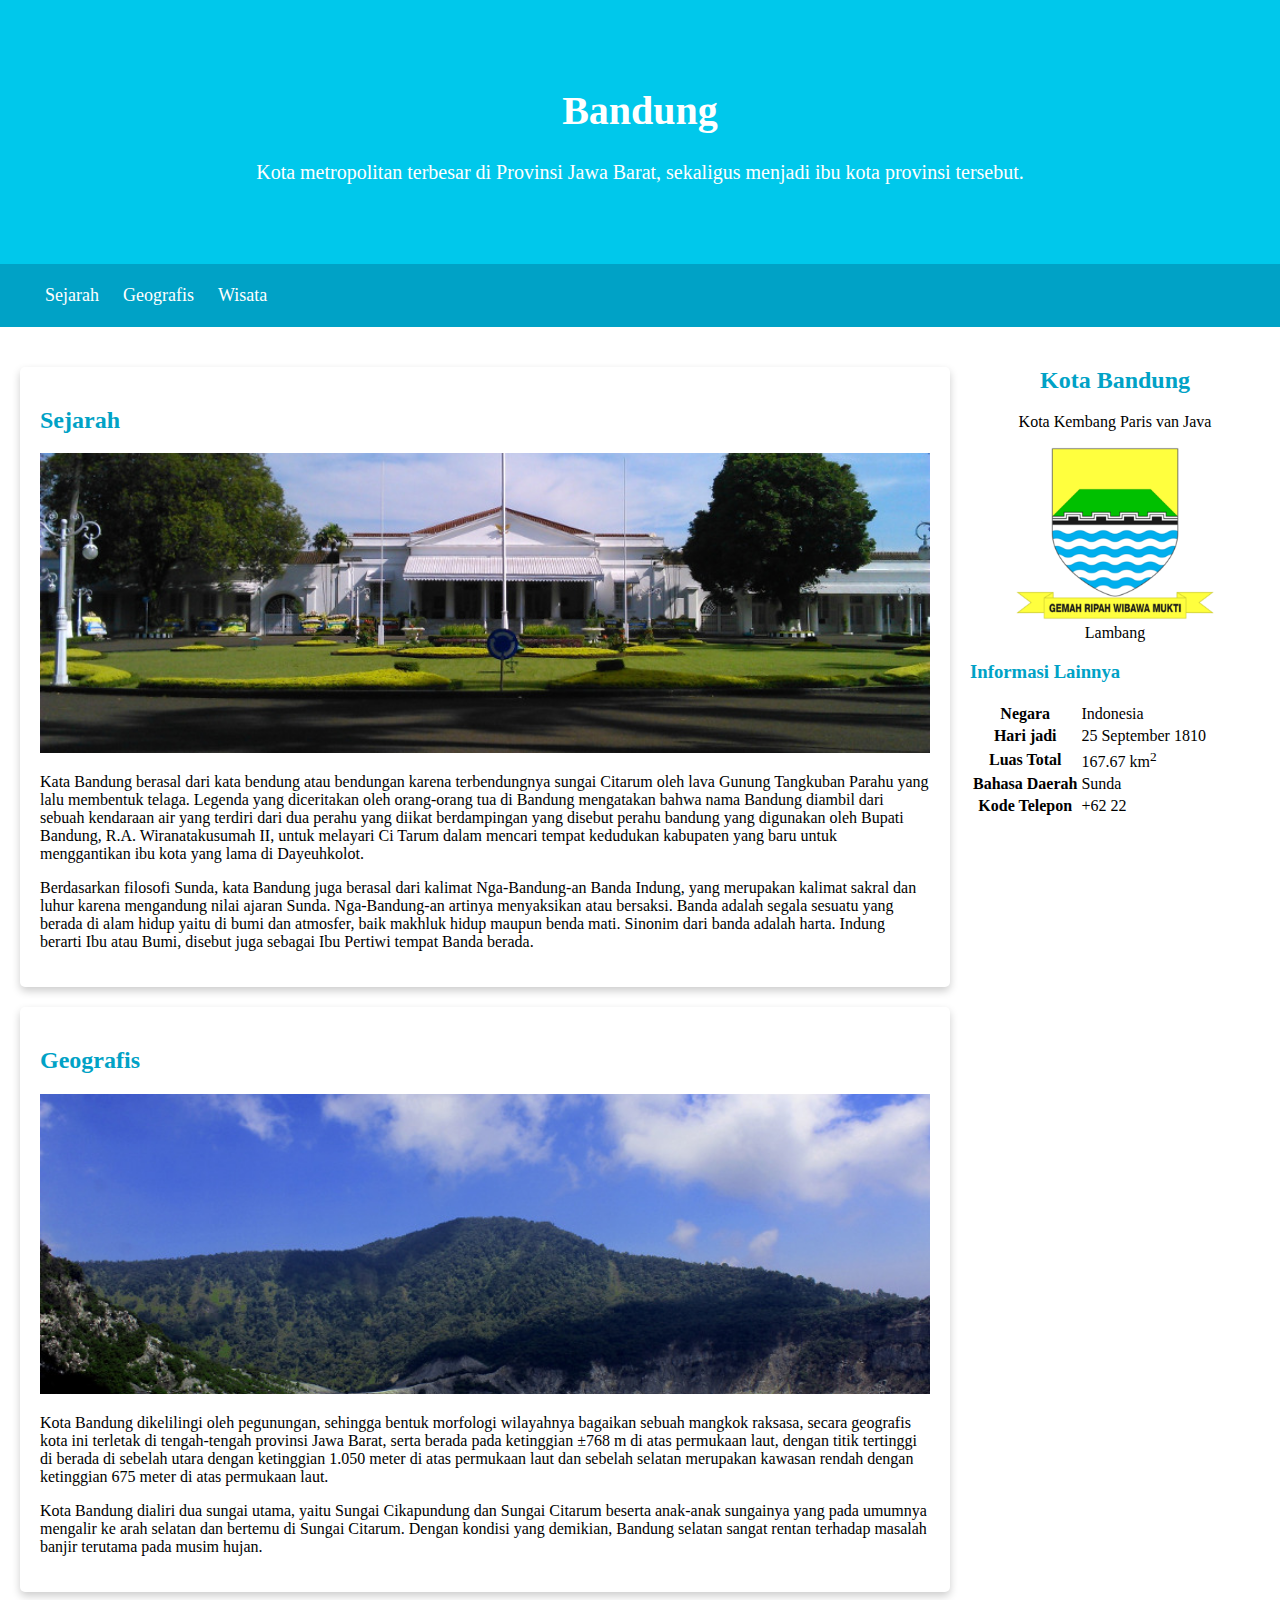
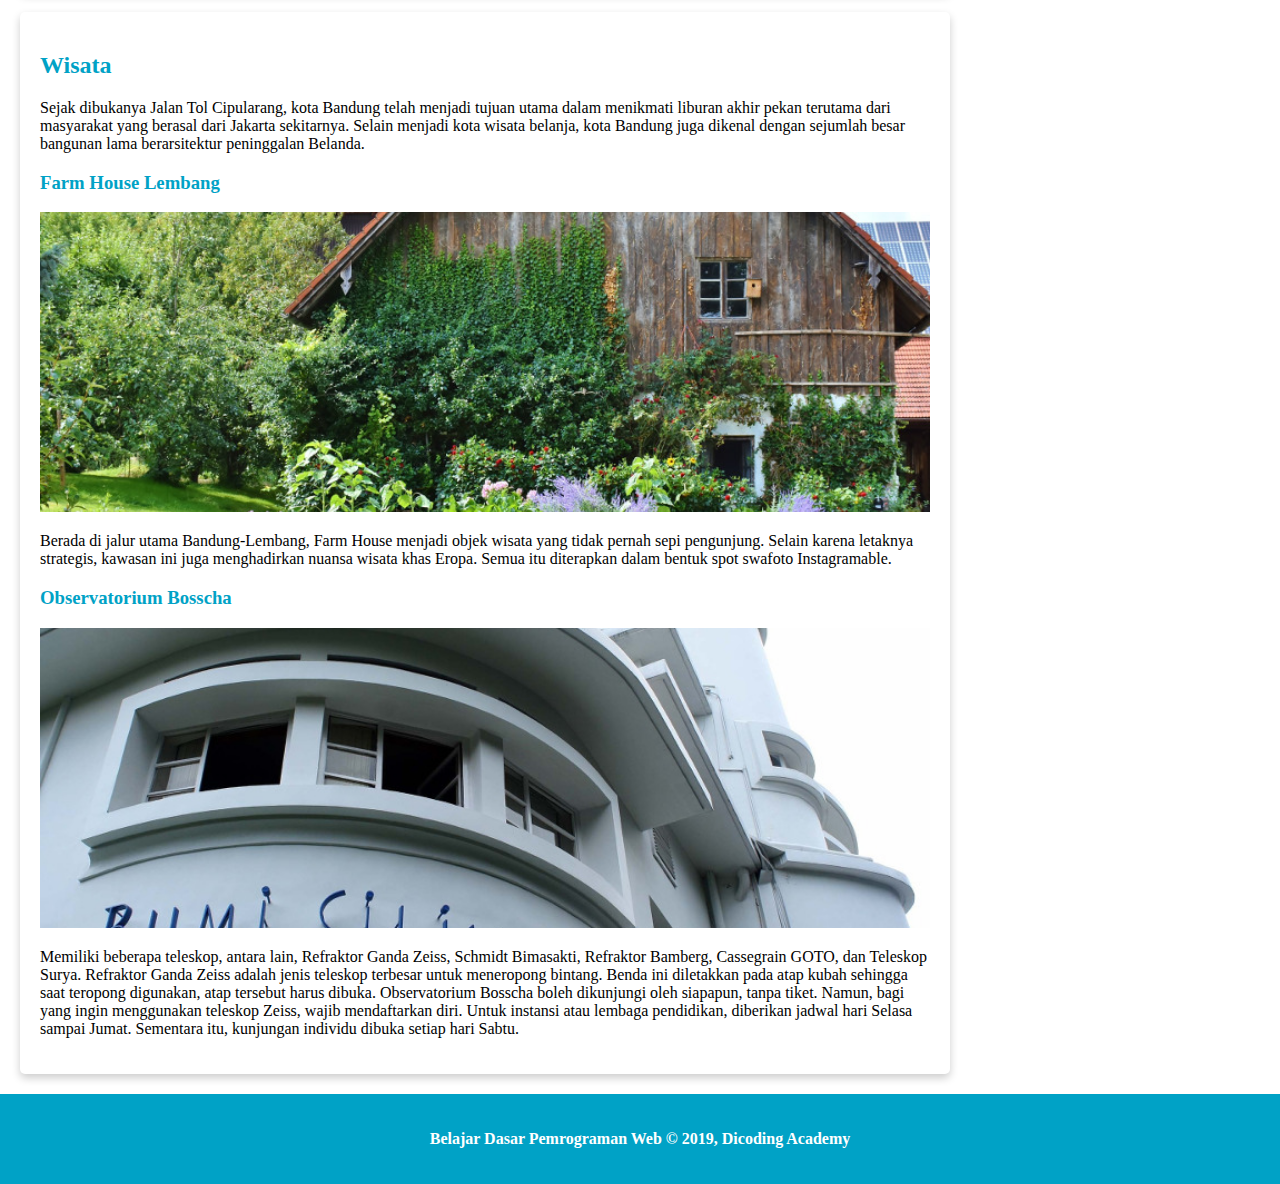
<file: index.html>
<!DOCTYPE html>
<html>
    <head>
        <title>WEB Bandung</title>
        <link rel="stylesheet" href="assets/styles/style.css">
        <meta name="viewport" content="width=device-width, initial-scale=1">
    </head>
    <body>
        <header>
            <div class="jumbotron">
                <h1>Bandung</h1>
                <p>Kota metropolitan terbesar di Provinsi Jawa Barat, sekaligus menjadi ibu kota provinsi tersebut.</p>
            </div>
            <nav>
            <ul>
                <li><a href="#sejarah">Sejarah</a></li>
                <li><a href="#geografis">Geografis</a></li>
                <li><a href="#wisata">Wisata</a></li>
            </ul>
            </nav>
        </header>
        <main>
        <div id="content">
            <article id="sejarah" class="card">
                <h2>Sejarah</h2>
                <img src="assets/image/history.jpg" class="featured-image" alt="sejarah">
                <p>Kata Bandung berasal dari kata bendung atau bendungan karena terbendungnya sungai Citarum oleh lava Gunung Tangkuban Parahu yang lalu membentuk telaga. Legenda yang diceritakan oleh orang-orang tua di
                Bandung mengatakan bahwa nama Bandung diambil dari sebuah kendaraan air yang terdiri dari dua perahu yang diikat berdampingan yang disebut perahu bandung yang digunakan oleh Bupati Bandung, R.A. Wiranatakusumah II, untuk melayari Ci Tarum dalam mencari tempat kedudukan kabupaten yang baru untuk
                menggantikan ibu kota yang lama di Dayeuhkolot. </p>
                <p>Berdasarkan filosofi Sunda, kata Bandung juga berasal dari kalimat Nga-Bandung-an Banda Indung, yang merupakan kalimat sakral dan luhur karena mengandung nilai ajaran Sunda. Nga-Bandung-an artinya menyaksikan atau bersaksi. Banda adalah segala sesuatu yang berada di alam hidup yaitu di bumi dan atmosfer, baik makhluk hidup maupun benda mati. Sinonim dari banda adalah harta. Indung berarti Ibu atau Bumi, disebut juga sebagai Ibu Pertiwi tempat Banda berada.</p>
            </article>

            <article id="geografis" class="card">
                <h2>Geografis</h2>
                <img src="assets/image/geografis.jpg" class="featured-image" alt="geografis">
                <p>Kota Bandung dikelilingi oleh pegunungan, sehingga bentuk morfologi wilayahnya bagaikan sebuah mangkok raksasa, secara geografis kota ini terletak di tengah-tengah provinsi Jawa Barat, serta berada pada
                ketinggian ±768 m di atas permukaan laut, dengan titik tertinggi di berada di sebelah utara dengan ketinggian 1.050 meter di atas permukaan laut dan sebelah selatan merupakan kawasan rendah dengan ketinggian 675 meter di atas permukaan laut.</p>
                
                <p>Kota Bandung dialiri dua sungai utama, yaitu Sungai Cikapundung dan Sungai Citarum beserta anak-anak sungainya yang pada umumnya mengalir ke arah selatan dan bertemu di Sungai Citarum. Dengan kondisi yang
                demikian, Bandung selatan sangat rentan terhadap masalah banjir terutama pada musim hujan.</p>
            </article>

            <article id="wisata" class="card">   
                <h2>Wisata</h2>
                <p>Sejak dibukanya Jalan Tol Cipularang, kota Bandung telah menjadi tujuan utama dalam menikmati liburan akhir pekan terutama dari masyarakat yang berasal dari Jakarta sekitarnya. Selain menjadi kota wisata belanja,
                kota Bandung juga dikenal dengan sejumlah besar bangunan lama berarsitektur peninggalan Belanda.</p>
                <section>
                    <h3>Farm House Lembang</h3>
                    <img src="assets/image/farm-house.jpg" class="featured-image" alt="farm house">
                    <p>Berada di jalur utama Bandung-Lembang, Farm House menjadi objek wisata yang tidak pernah sepi pengunjung. Selain karena letaknya strategis, kawasan ini juga menghadirkan nuansa wisata khas Eropa. Semua itu diterapkan dalam bentuk spot swafoto Instagramable.</p>
                </section>
                <section>
                    <h3>Observatorium Bosscha</h3>
                    <img src="assets/image/bosscha.jpg" class="featured-image" alt="bosscha">
                    <p>Memiliki beberapa teleskop, antara lain, Refraktor Ganda Zeiss, Schmidt Bimasakti, Refraktor Bamberg, Cassegrain GOTO, dan Teleskop Surya. Refraktor Ganda Zeiss adalah jenis teleskop terbesar untuk meneropong bintang. Benda ini diletakkan pada atap kubah sehingga saat teropong digunakan, atap tersebut harus dibuka. Observatorium Bosscha boleh dikunjungi oleh siapapun, tanpa tiket. Namun, bagi yang ingin
                    menggunakan teleskop Zeiss, wajib mendaftarkan diri. Untuk instansi atau lembaga pendidikan, diberikan jadwal hari Selasa sampai Jumat. Sementara itu, kunjungan individu dibuka setiap hari Sabtu.</p>
                </section>
            </article>        
        </div>
        <aside>
            <article class="profile">
                <header>
                    <h2>Kota Bandung</h2>
                    <p>Kota Kembang Paris van Java</p>
                    <figure>
                        <img src="assets/image/bandung-bagge.png">
                        <figcaption>Lambang</figcaption>
                    </figure>
                </header>
                <section>
                    <h3>Informasi Lainnya</h3>
                    <table>
                        <tr>
                            <th>Negara</th>
                            <td>Indonesia</td>
                        </tr>
                        <tr>
                            <th>Hari jadi</th>
                            <td>25 September 1810</td>
                         </tr>
                         <tr>
                            <th>Luas Total</th>
                            <td>167.67 km<sup>2</sup></td>
                         </tr>
                         <tr>
                            <th>Bahasa Daerah</th>
                            <td>Sunda</td>
                         </tr>
                            <tr>
                            <th>Kode Telepon</th>
                            <td>+62 22</td>
                         </tr>
                    </table>
                </section>
            </article>  
        </aside>
        </main>  
        <footer>
            <p>Belajar Dasar Pemrograman Web &#169; 2019, Dicoding Academy</p>
        </footer>
    </body>
</html>
</file>
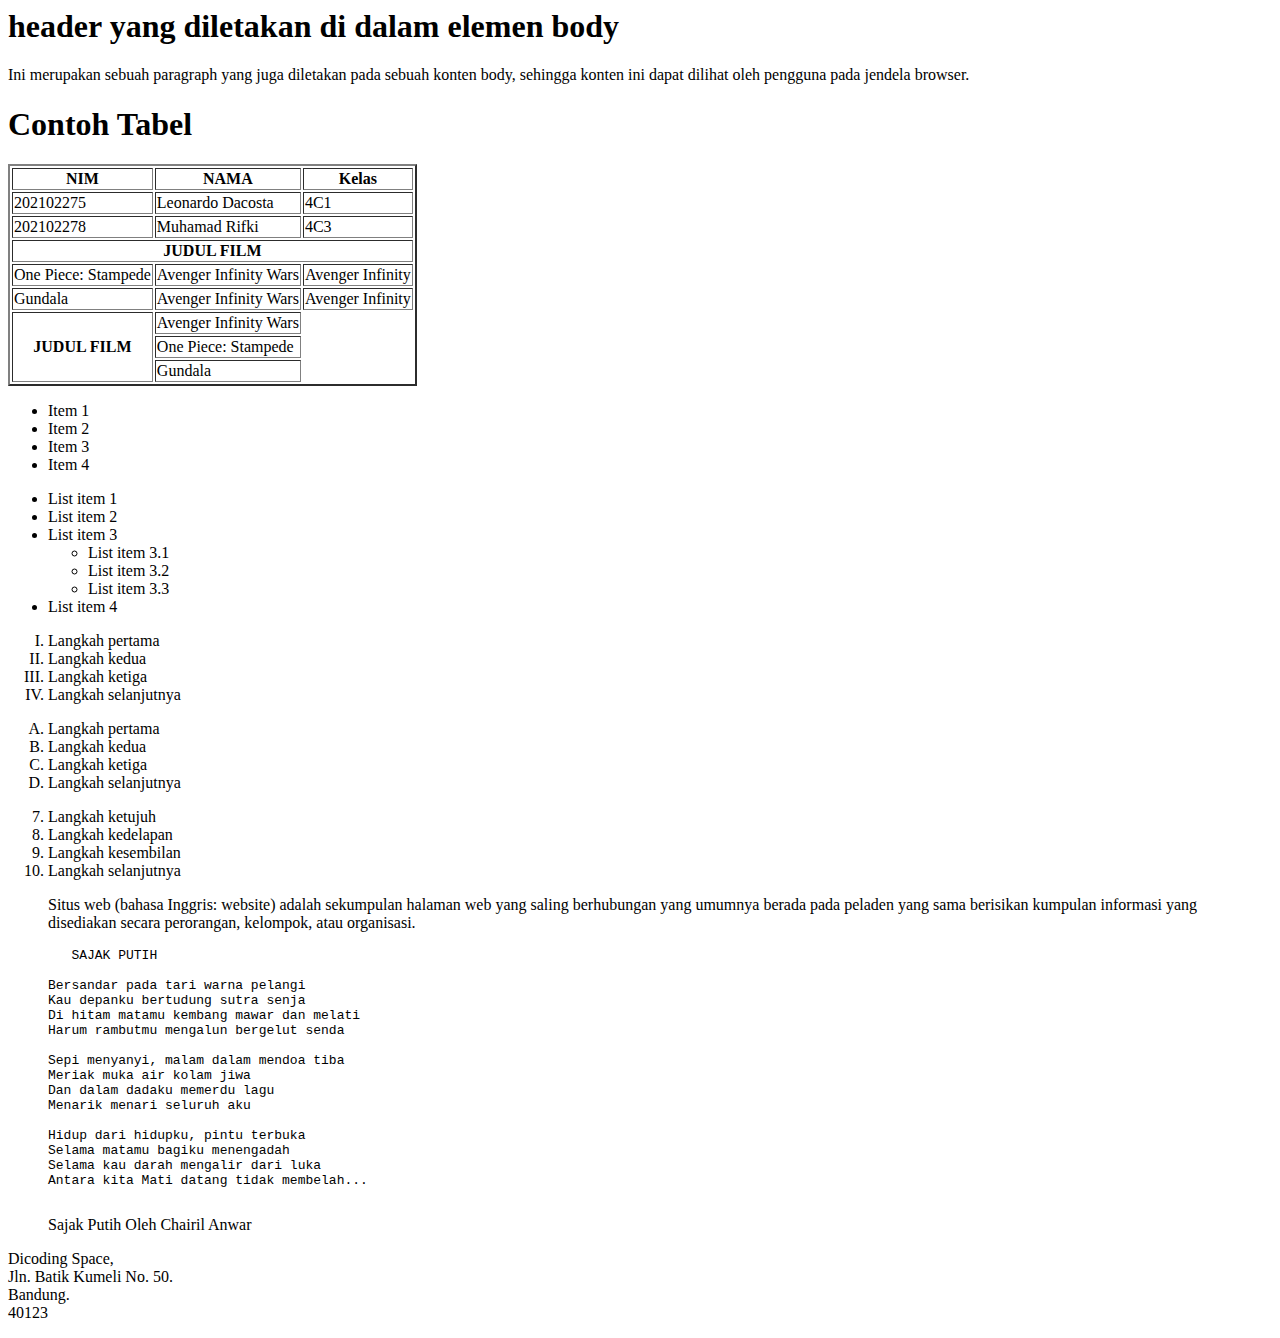
<file: body.html>
<html>
    <head>
        <title>Ini merupakan judul dari dokumen HTML</title>
    </head>
    <body>
        <h1>header yang diletakan di dalam elemen body</h1>
        <p>Ini merupakan sebuah paragraph yang juga diletakan pada sebuah konten body, sehingga konten ini dapat dilihat oleh pengguna pada jendela browser.</p>
        <h1>Contoh Tabel</h1>
        <table border="2">
          <tr>
            <th>NIM</th>
            <th>NAMA</th>
            <th>Kelas</th>
          </tr>
          <tr>
            <td>202102275</td>
            <td>Leonardo Dacosta</td>
            <td>4C1</td>
          </tr>
          <tr>
            <td>202102278</td>
            <td>Muhamad Rifki</td>
            <td>4C3</td>
          </tr>
           <!-- column spans -->
           <tr>
            <th colspan="3">JUDUL FILM</th>
          </tr>
          <tr>
            <td>One Piece: Stampede</td>
            <td>Avenger Infinity Wars</td>
            <td>Avenger Infinity</td>
          </tr>
          <tr>
            <td>Gundala</td>
            <td>Avenger Infinity Wars</td>
            <td>Avenger Infinity</td>
          </tr>
          <!-- row span -->
          <tr>
            <th rowspan="3">JUDUL FILM</th>
            <td>Avenger Infinity Wars</td>
          </tr>
          <tr>
            <td>One Piece: Stampede</td>
          </tr>
          <tr>
            <td>Gundala</td>
          </tr>
        </table>
	<ul>
  	   <li>Item 1</li>
  	   <li>Item 2</li>
  	   <li>Item 3</li>
  	   <li>Item 4</li>
	</ul>
<ul>
  <li>List item 1</li>
  <li>List item 2</li>
  <li>List item 3
    <ul>
      <li>List item 3.1</li>
      <li>List item 3.2</li>
      <li>List item 3.3</li>
    </ul>
  </li>
  <li>List item 4</li>
</ul>

<ol type="I">
  <li>Langkah pertama</li>
  <li>Langkah kedua</li>
  <li>Langkah ketiga</li>
  <li>Langkah selanjutnya</li>
</ol>
 
<ol type="A">
  <li>Langkah pertama</li>
  <li>Langkah kedua</li>
  <li>Langkah ketiga</li>
  <li>Langkah selanjutnya</li>
</ol>

<ol start="7">
  <li>Langkah ketujuh</li>
  <li>Langkah kedelapan</li>
  <li>Langkah kesembilan</li>
  <li>Langkah selanjutnya</li>
</ol>

<blockquote cite="https://id.wikipedia.org/wiki/Situs_web">
   <p>Situs web (bahasa Inggris: website) adalah sekumpulan halaman web yang saling berhubungan yang umumnya berada pada peladen yang sama berisikan kumpulan informasi yang disediakan secara perorangan, kelompok, atau organisasi.</p>
</blockquote>

<figure>
<pre>
   SAJAK PUTIH
 
Bersandar pada tari warna pelangi
Kau depanku bertudung sutra senja
Di hitam matamu kembang mawar dan melati
Harum rambutmu mengalun bergelut senda
 
Sepi menyanyi, malam dalam mendoa tiba
Meriak muka air kolam jiwa
Dan dalam dadaku memerdu lagu
Menarik menari seluruh aku
 
Hidup dari hidupku, pintu terbuka
Selama matamu bagiku menengadah
Selama kau darah mengalir dari luka
Antara kita Mati datang tidak membelah...

</pre> 
<figcaption>Sajak Putih Oleh Chairil Anwar</figcaption>
</figure>
<p>
  Dicoding Space,<br>
  Jln. Batik Kumeli No. 50.<br>
  Bandung.<br>
  40123
</p>
    </body>
</html>
</file>
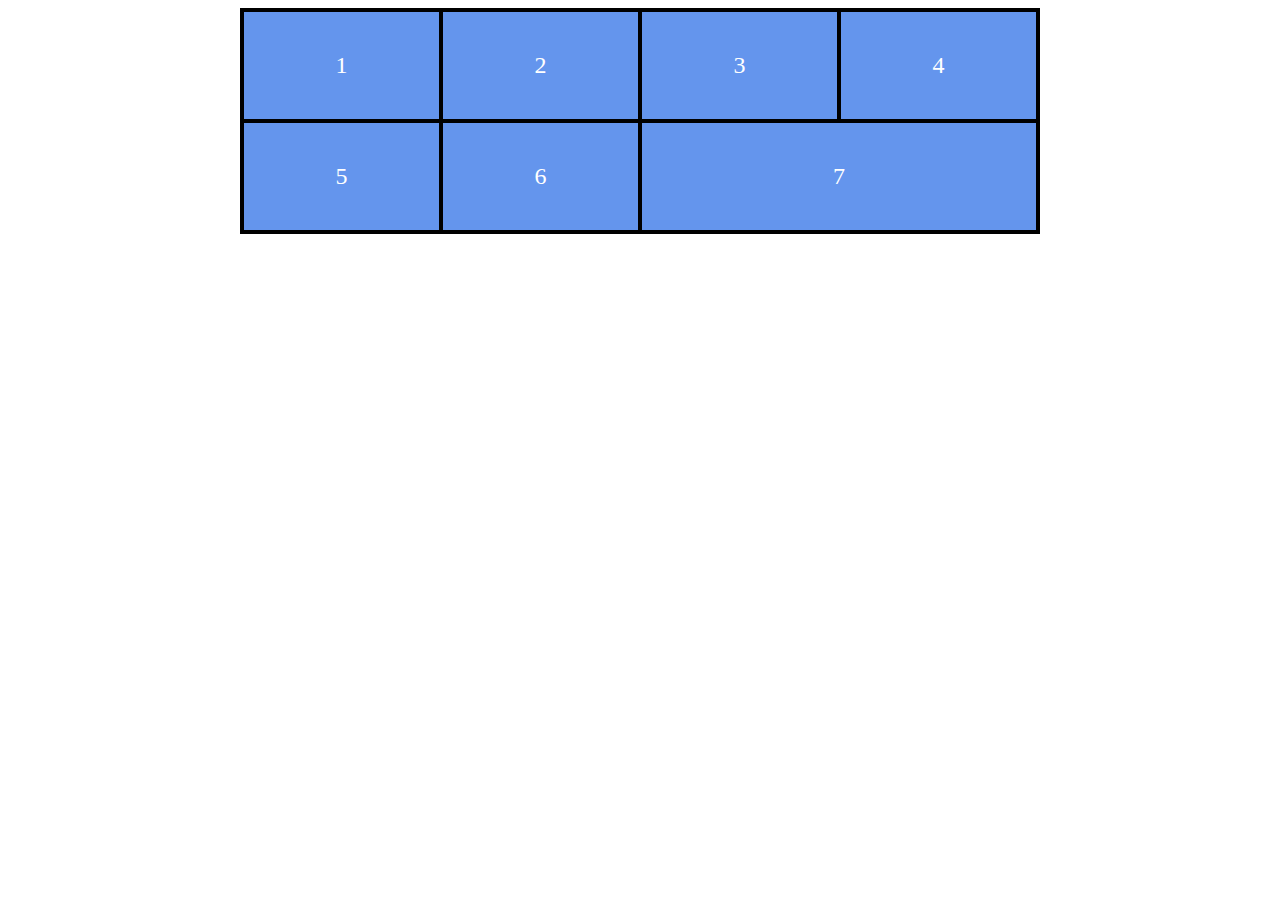
<file: flex.html>
<!doctype html>
<html lang="en">
<head>
   <style>
        * {
            box-sizing: border-box;
        }
        .container {
            width: 800px;
            border: 2px solid black;
            margin: 0 auto;
        }
       .flex-column {
           display: flex;
           flex-direction: column;
       }
       .flex-row {
           display: flex;
           flex-direction: row;
           flex-grow: 1;
       }
       .box {
            flex-basis: 25% ;
            background-color: cornflowerblue;
            border: 2px solid black;
            padding: 40px;
            text-align: center;
            color: white;
            font-size: 1.5em;
       }
       .double {
        flex-basis: 50%;
        }
   </style> 
</head>
<body>
    <div class="container">
        <div class="flex-column">
            <div class="flex-row">
                <div class="box">1</div>
                <div class="box">2</div>
                <div class="box">3</div>
                <div class="box">4</div>
             </div>
             <div class="flex-row">
                <div class="box">5</div>
                <div class="box">6</div>
                <div class="box double">7</div>
             </div>
        </div>
    </div>
</body>
</html>
</file>
<file: assets/styles/style.css>
@import url('https://fonts.googleapis.com/css2?family=Quicksand:wght@700&display=swap');

body{
    font-family: 'Quicksand' sans-serif;
    margin: 0;
    padding: 0;
}

h2, h3 {
    color: #00a2c6;
 }
  
 footer {
    padding: 20px;
    color: white;
    background-color: #00a2c6;
    text-align: center;
    font-weight: bold;
 }
/* font elemen a pada turunan nav */
 nav a {
    font-size: 18px;
    font-weight: 400;
    text-decoration: none;
    color : white;
 }

/* menbalkan eleman a saat disorot */
nav a:hover {
    font-weight: bold;
 }

/* rata tengah bgian profile */
 .profile header {
    text-align: center;
}
/* atur ukuran gmbar */
 .featured-image {
    width: 100%;
    max-height: 300px;
    object-fit: cover;
    object-position: center;
 }
 
 /* ukuran logo */
 .profile img {
    width: 200px;
 }

 /* card style di articel */
 .card {
    box-shadow: 0 4px 8px 0 rgba(0, 0, 0, 0.2);
    border-radius: 5px;
    padding: 20px;
    margin-top: 20px;
 }

 .jumbotron {
    padding: 60px;
    background-color: #00c8eb;
    text-align: center;
    font-size: 20px;
    color: white;
  }

  nav li {
    display: inline;
     list-style-type: none;
    margin-right: 20px;
  }

  nav {
    background-color: #00a2c6;
    padding: 5px;
    position: sticky;
    top: 0;
  }

  main {
    padding: 20px;
    overflow: auto;
  }

 #content {
    float: left;
    width: 75%;
}

aside {
    float: right;
    width: 25%;
    padding-left: 20px;
}

/* pengukuran box -sizing */
* {
    box-sizing: border-box;
  }
  
/* biar reponsive */
@media screen and (max-width: 1000px) {
    #content,
    aside {
      width: 100%;
      padding: 0;
    }
  }

header {
    display: inline;
}
</file>
